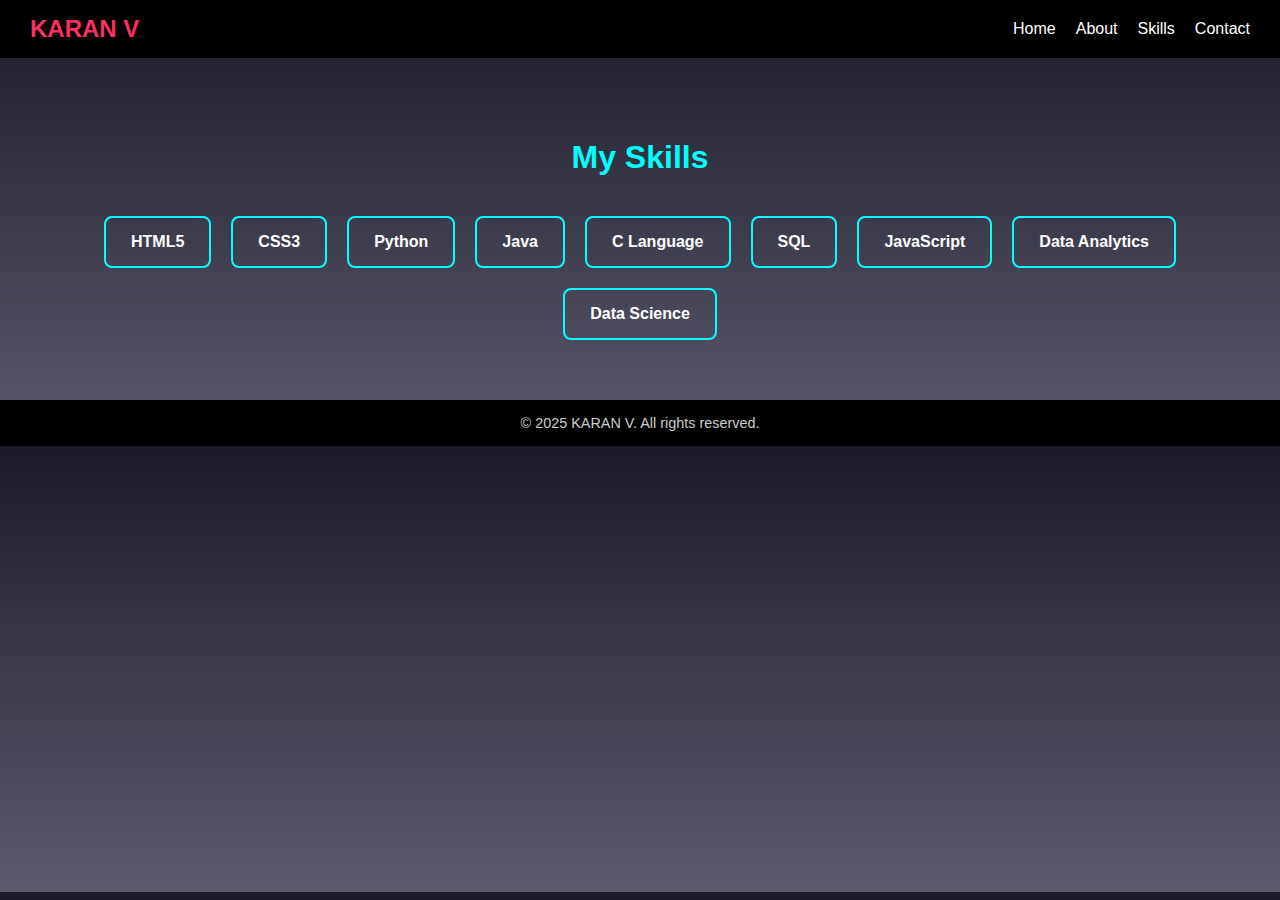
<file: about.html>
<!DOCTYPE html>
<html lang="en">

<head>
    <meta charset="UTF-8">
    <title>KARAN V - Skills</title>
    <style>
        body {
            margin: 0;
            font-family: 'Segoe UI', sans-serif;
            background: linear-gradient(to bottom, #1c1b29, #5c5b6e);
            color: white;
        }

        /* Navbar */
        .navbar {
            background-color: #000;
            padding: 15px 30px;
            display: flex;
            justify-content: space-between;
            align-items: center;
        }

        .navbar .logo {
            color: #ff2e63;
            font-size: 1.5em;
            font-weight: bold;
        }

        .navbar ul {
            list-style: none;
            display: flex;
            margin: 0;
            padding: 0;
        }

        .navbar ul li {
            margin-left: 20px;
        }

        .navbar ul li a {
            text-decoration: none;
            color: white;
            font-weight: 500;
            transition: color 0.3s ease;
        }

        .navbar ul li a:hover {
            color: #00ffff;
        }

        /* Skills Section */
        .skills-section {
            text-align: center;
            padding: 60px 20px;
        }

        .skills-section h1 {
            color: #00ffff;
            margin-bottom: 40px;
        }

        .skills-grid {
            display: flex;
            flex-wrap: wrap;
            justify-content: center;
            gap: 20px;
        }

        .skill-box {
            padding: 15px 25px;
            border: 2px solid #00ffff;
            border-radius: 8px;
            font-weight: bold;
            transition: all 0.3s ease;
        }

        .skill-box:hover {
            background-color: #00ffff;
            color: #000;
            transform: scale(1.05);
            cursor: pointer;
        }

        /* Footer */
        footer {
            background-color: #000;
            color: #ccc;
            text-align: center;
            padding: 15px;
            font-size: 0.9em;
        }
    </style>
</head>

<body>

    <!-- Navbar -->
    <div class="navbar">
        <div class="logo">KARAN V</div>
        <ul>
            <li><a href="index.html">Home</a></li>
            <li><a href="about1.html">About</a></li>
            <li><a href="skill.html">Skills</a></li>
            <li><a href="contact.html">Contact</a></li>
        </ul>
    </div>

    <!-- Skills Section -->
    <div class="skills-section">
        <h1>My Skills</h1>
        <div class="skills-grid">
            <div class="skill-box">HTML5</div>
            <div class="skill-box">CSS3</div>
            <div class="skill-box">Python</div>
            <div class="skill-box">Java</div>
            <div class="skill-box">C Language</div>
            <div class="skill-box">SQL</div>
            <div class="skill-box">JavaScript</div>
            <div class="skill-box">Data Analytics</div>
            <div class="skill-box">Data Science</div>
        </div>
    </div>

    <!-- Footer -->
    <footer>
        © 2025 KARAN V. All rights reserved.
    </footer>

</body>

</html>
</file>
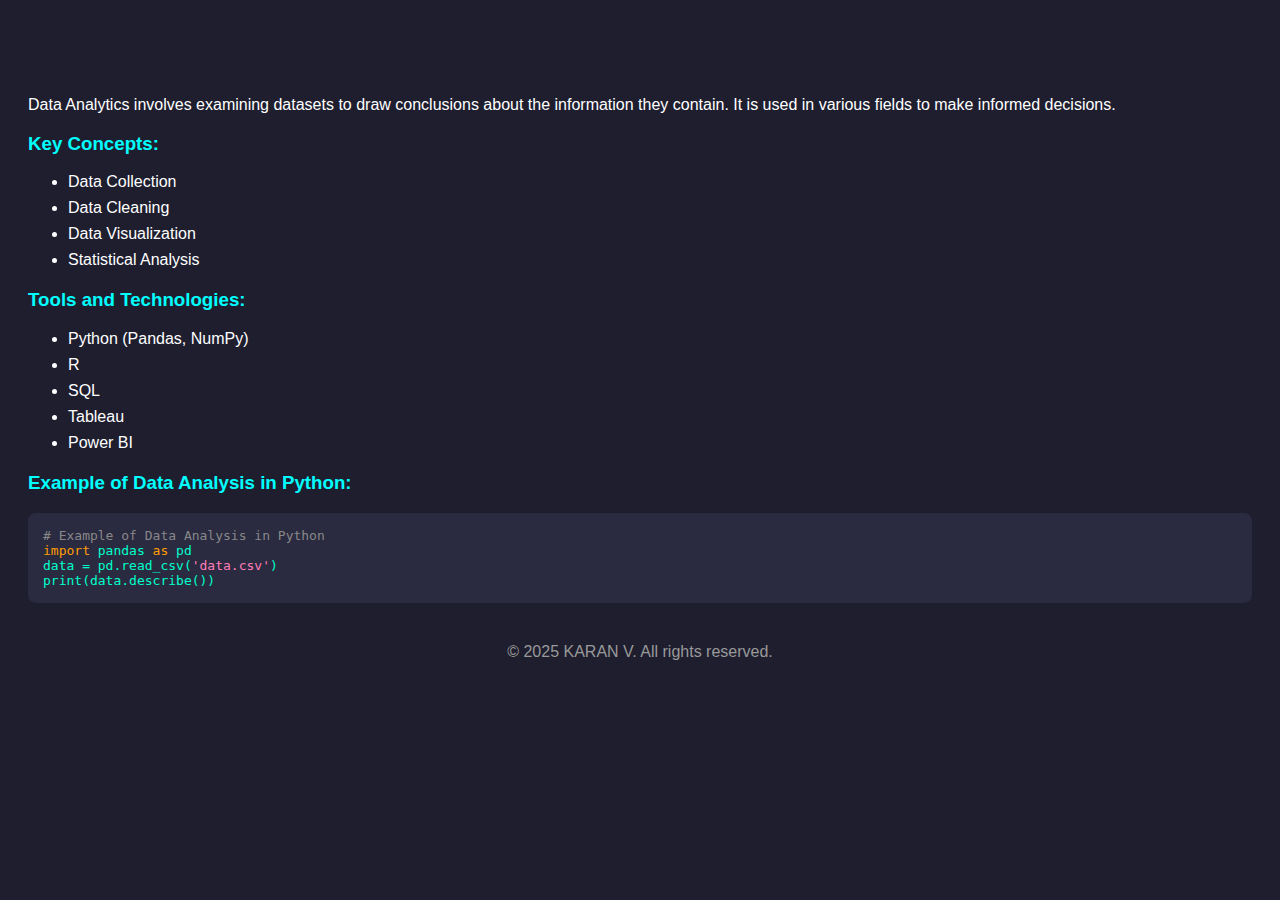
<file: analytics.html>
<!DOCTYPE html>
<html lang="en">

<head>
    <meta charset="UTF-8">
    <meta name="viewport" content="width=device-width, initial-scale=1.0">
    <title>Data Analytics</title>
    <style>
        body {
            font-family: 'Segoe UI', sans-serif;
            background-color: #1e1e2f;
            color: #ffffff;
            padding: 20px;
        }

        h2,
        h3 {
            color: #00ffff;
        }

        h2.typing::after {
            content: '|';
            animation: blink 1s step-start infinite;
        }

        h2.typing {
            overflow: hidden;
            white-space: nowrap;
            width: 0;
            animation: typing 4s steps(30, end) forwards;
        }

        @keyframes blink {
            50% {
                opacity: 0;
            }
        }

        @keyframes typing {
            from {
                width: 0
            }

            to {
                width: 100%
            }
        }

        ul {
            margin-bottom: 20px;
        }

        ul li {
            margin: 8px 0;
        }

        code {
            display: block;
            background-color: #2a2a40;
            padding: 15px;
            margin-top: 15px;
            border-radius: 8px;
            color: #00ffcc;
            font-family: monospace;
        }

        code span.comment {
            color: #888;
        }

        code span.keyword {
            color: #ff9d00;
        }

        code span.string {
            color: #ff7eb9;
        }

        footer {
            text-align: center;
            margin-top: 40px;
            color: #999;
        }
    </style>
</head>

<body>
    <h2 class="typing">Data Analytics</h2>

    <p>Data Analytics involves examining datasets to draw conclusions about the information they contain.
        It is used in various fields to make informed decisions.</p>

    <div class="head">
        <h3>Key Concepts:</h3>
        <ul>
            <li>Data Collection</li>
            <li>Data Cleaning</li>
            <li>Data Visualization</li>
            <li>Statistical Analysis</li>
        </ul>

        <h3>Tools and Technologies:</h3>
        <ul>
            <li>Python (Pandas, NumPy)</li>
            <li>R</li>
            <li>SQL</li>
            <li>Tableau</li>
            <li>Power BI</li>
        </ul>
    </div>

    <h3>Example of Data Analysis in Python:</h3>
    <code>
        <span class="comment"># Example of Data Analysis in Python</span><br>
        <span class="keyword">import</span> pandas <span class="keyword">as</span> pd<br>
        data = pd.read_csv(<span class="string">'data.csv'</span>)<br>
        print(data.describe())
    </code>

    <footer>
        <p>&copy; 2025 KARAN V. All rights reserved.</p>
    </footer>
</body>

</html>
</file>
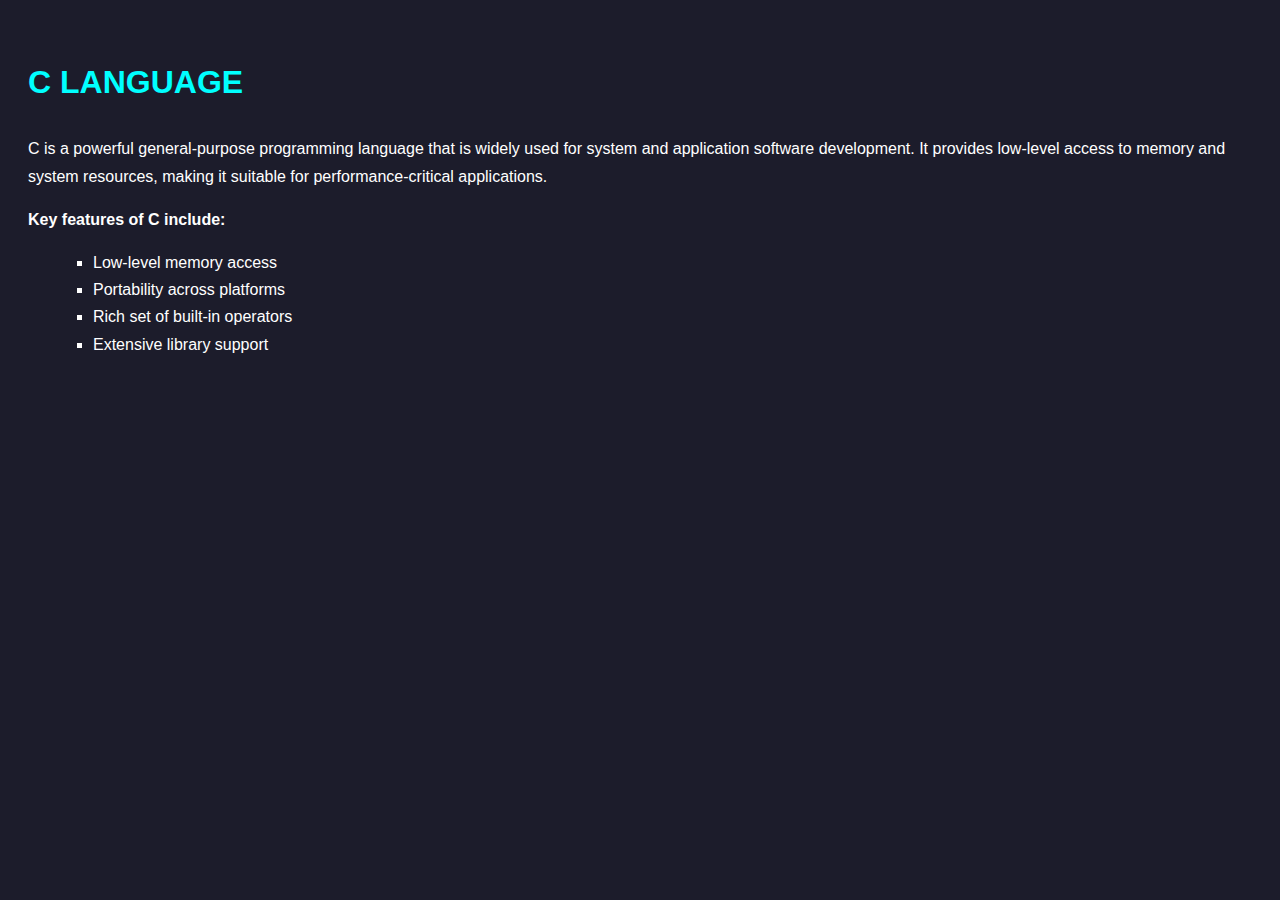
<file: c.html>
<!DOCTYPE html>
<html lang="en">

<head>
    <meta charset="UTF-8">
    <meta name="viewport" content="width=device-width, initial-scale=1.0">
    <title>C Language</title>
    <style>
        body {
            background-color: #1c1c2b;
            color: #ffffff;
            font-family: 'Segoe UI', sans-serif;
            padding: 20px;
            line-height: 1.7;
        }

        h2 {
            color: #00ffff;
            font-size: 32px;
        }

        a {
            color: #00ccff;
            text-decoration: none;
        }

        a:hover {
            text-decoration: underline;
            color: #66e0ff;
        }

        ul {
            list-style-type: square;
            margin-left: 25px;
        }

        .head {
            background-color: #2e2e3e;
            padding: 15px;
            margin-top: 20px;
            border-radius: 10px;
            box-shadow: 0 0 10px rgba(0, 255, 255, 0.2);
        }

        code {
            background-color: #111;
            display: block;
            padding: 10px;
            color: #00ff99;
            border-radius: 6px;
            font-family: monospace;
            white-space: pre-wrap;
        }

        footer {
            text-align: center;
            margin-top: 40px;
            color: #ccc;
            font-size: 14px;
        }

        /* Animation classes */
        .fade-in {
            opacity: 0;
            transform: translateY(30px);
            transition: opacity 1s ease-out, transform 1s ease-out;
        }

        .fade-in.visible {
            opacity: 1;
            transform: translateY(0);
        }

        .delay-1 {
            transition-delay: 0.2s;
        }

        .delay-2 {
            transition-delay: 0.4s;
        }

        .delay-3 {
            transition-delay: 0.6s;
        }

        .delay-4 {
            transition-delay: 0.8s;
        }

        .delay-5 {
            transition-delay: 1s;
        }

        .delay-6 {
            transition-delay: 1.2s;
        }
    </style>
</head>

<body>
    <h2 class="fade-in">C LANGUAGE</h2>

    <p class="fade-in delay-1">
        C is a powerful general-purpose programming language that is widely used for system and application software
        development.
        It provides low-level access to memory and system resources, making it suitable for performance-critical
        applications.
    </p>

    <p class="fade-in delay-2"><strong>Key features of C include:</strong></p>
    <ul class="fade-in delay-3">
        <li>Low-level memory access</li>
        <li>Portability across platforms</li>
        <li>Rich set of built-in operators</li>
        <li>Extensive library support</li>
    </ul>

    <p class="fade-in delay-4">
        For more information, visit the
        <a href="https://en.wikipedia.org/wiki/C_(programming_language)" target="_blank">
            C programming language Wikipedia page
        </a>.
    </p>

    <div class="head fade-in delay-5">
        <p><strong>C Program Example:</strong></p>
        <pre><code>
#include &lt;stdio.h&gt;

int main() {
    // Print message to the console
    printf("Hello, World!\n");
    return 0;
}
    </code></pre>
    </div>

    <footer class="fade-in delay-6">
        <p>&copy; 2025 KARAN V. All rights reserved.</p>
    </footer>
    <script>
        document.addEventListener("DOMContentLoaded", () => {
            const elements = document.querySelectorAll(".fade-in");
            elements.forEach((el, index) => {
                setTimeout(() => {
                    el.classList.add("visible");
                }, 200 * index);
            });
        });

    </script>
</body>

</html>
</file>
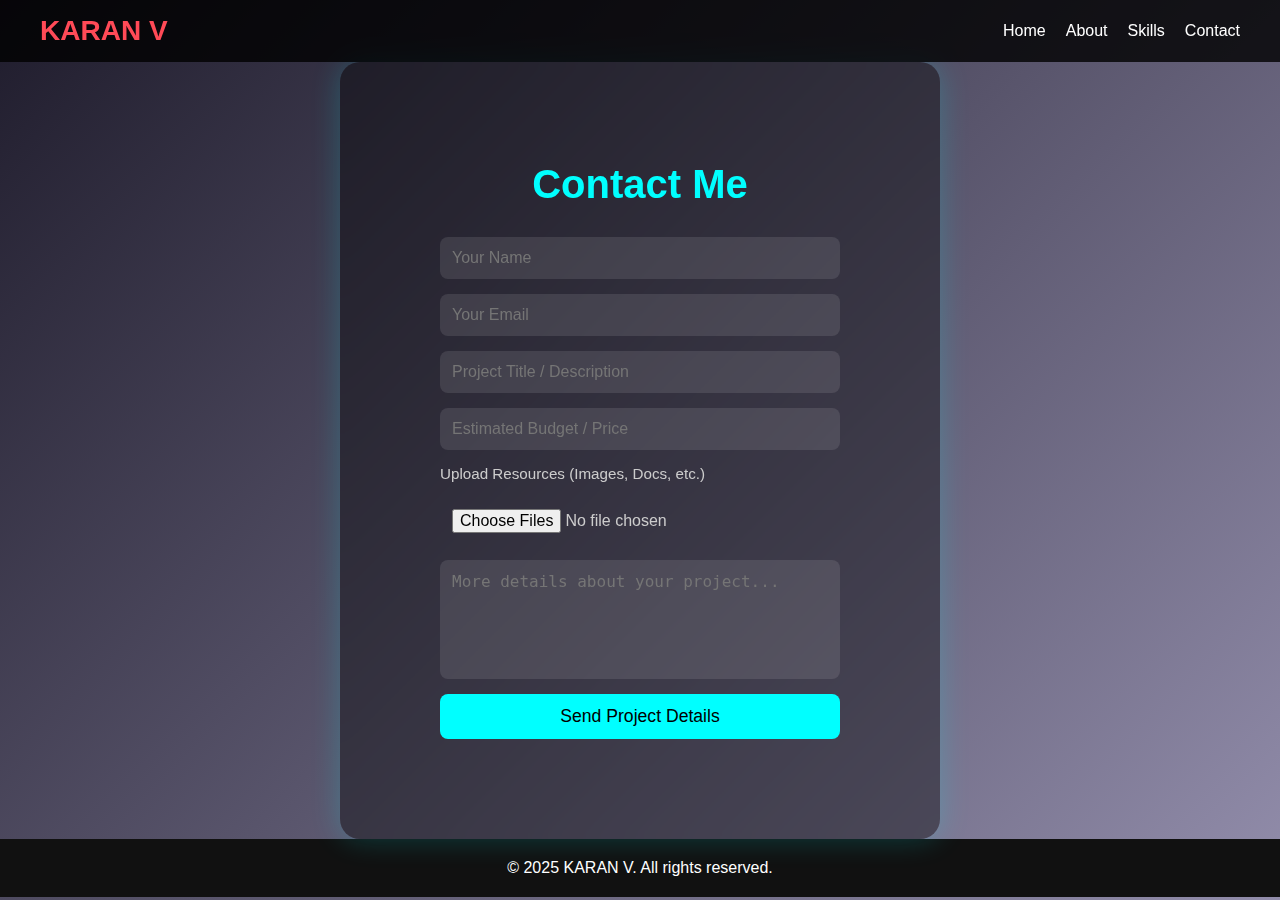
<file: contact.html>
<!DOCTYPE html>
<html lang="en">

<head>
    <meta charset="UTF-8" />
    <title>Contact</title>
    <link rel="stylesheet" href="style.css" />
</head>

<body>
    <header>
        <nav>
            <div class="logo">KARAN V</div>
            <ul class="nav-links">
                <li><a href="index.html">Home</a></li>
                <li><a href="about.html">About</a></li>
                <li><a href="skills.html">Skills</a></li>
                <li><a href="contact.html" class="active">Contact</a></li>
            </ul>
        </nav>
    </header>

    <section class="contact-page">
        <h1>Contact Me</h1>
        <form id="contactForm" enctype="multipart/form-data">
            <input type="text" name="name" placeholder="Your Name" required />
            <input type="email" name="email" placeholder="Your Email" required />
            <input type="text" name="project" placeholder="Project Title / Description" required />
            <input type="text" name="price" placeholder="Estimated Budget / Price" required />

            <label for="resources" class="file-label">Upload Resources (Images, Docs, etc.)</label>
            <input type="file" name="resources" id="resources" multiple />

            <textarea name="message" rows="5" placeholder="More details about your project..." required></textarea>

            <button type="submit">Send Project Details</button>
        </form>
    </section>


    <footer>
        <p>&copy; 2025 KARAN V. All rights reserved.</p>
    </footer>
    <script>
        document.getElementById("contactForm").addEventListener("submit", function (event) {
            event.preventDefault(); // Prevent page reload

            // You can collect form values here if needed:
            // const name = event.target.name.value;

            alert("✅ Project details submitted successfully!");
        });
    </script>

</body>

</html>
</file>
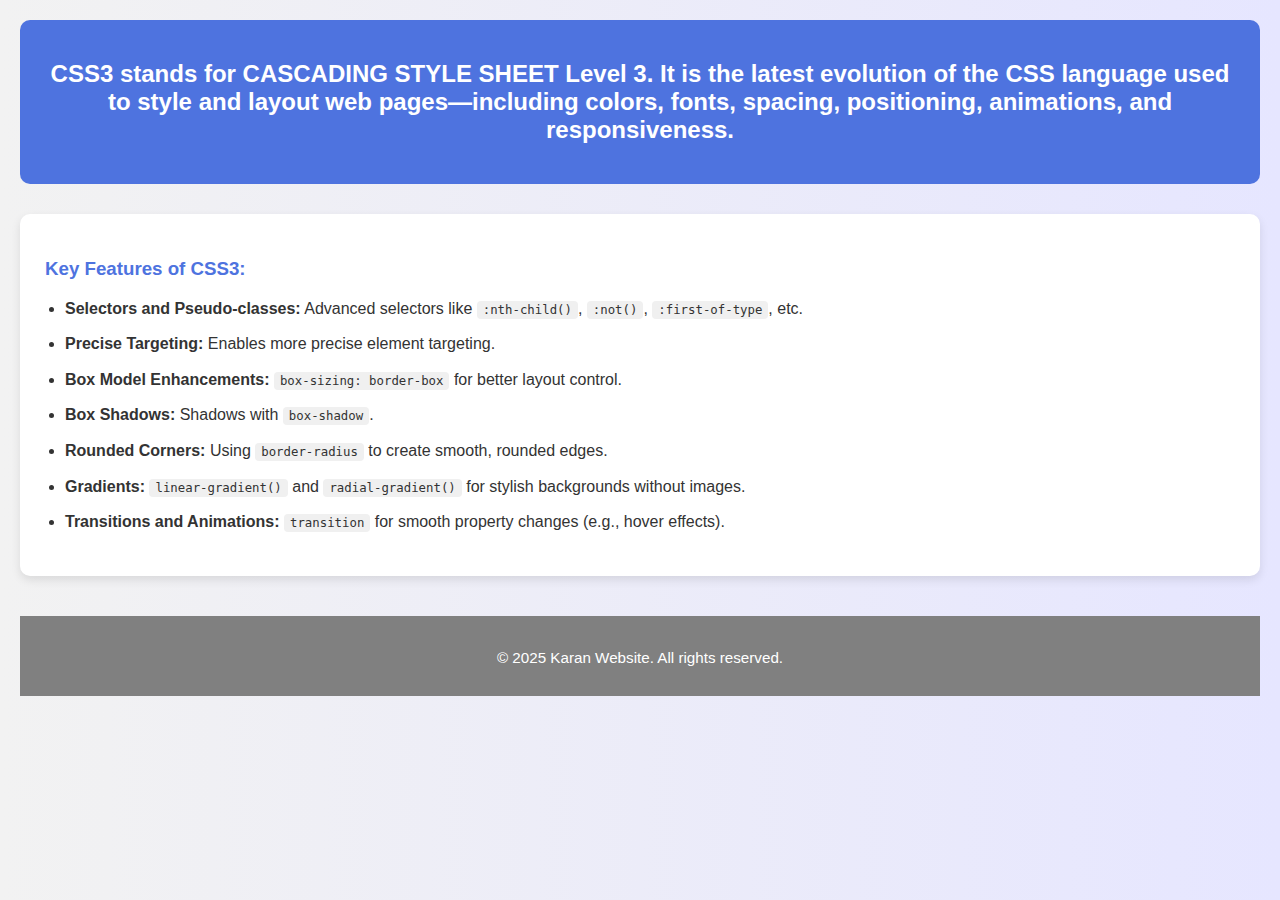
<file: css3.html>
<!DOCTYPE html>
<html lang="en">

<head>
    <meta name="viewport" content="width=device-width, initial-scale=1.0">
    <meta charset="UTF-8">
    <title>CSS 3</title>
    <style>
        body {
            margin: 0;
            padding: 20px;
            font-family: 'Segoe UI', sans-serif;
            background: linear-gradient(to right, #f2f2f2, #e6e6ff);
            color: #333;
        }

        .head {
            background-color: #4e73df;
            color: white;
            padding: 20px;
            border-radius: 10px;
            text-align: center;
            margin-bottom: 30px;
        }

        .features {
            background-color: #fff;
            padding: 25px;
            border-radius: 10px;
            box-shadow: 0 4px 10px rgba(0, 0, 0, 0.1);
        }

        .features h3 {
            color: #4e73df;
            margin-bottom: 15px;
        }

        .features ul {
            list-style-type: disc;
            padding-left: 20px;
        }

        .features li {
            margin-bottom: 10px;
            line-height: 1.6;
        }

        code {
            background-color: #f0f0f0;
            padding: 2px 6px;
            border-radius: 4px;
            font-size: 0.95em;
        }

        .footer {
            background-color: grey;
            color: white;
            text-align: center;
            padding: 15px 0;
            margin-top: 40px;
            border-top: 3px solid grey;
            font-size: 0.95em;
        }
    </style>
</head>

<body>

    <div class="head">
        <h2>CSS3 stands for CASCADING STYLE SHEET Level 3. It is the latest evolution of the CSS language used to style
            and layout web pages—including colors, fonts, spacing, positioning, animations, and responsiveness.</h2>
    </div>

    <div class="features">
        <h3>Key Features of CSS3:</h3>
        <ul>
            <li><strong>Selectors and Pseudo-classes:</strong> Advanced selectors like <code>:nth-child()</code>,
                <code>:not()</code>, <code>:first-of-type</code>, etc.
            </li>
            <li><strong>Precise Targeting:</strong> Enables more precise element targeting.</li>
            <li><strong>Box Model Enhancements:</strong> <code>box-sizing: border-box</code> for better layout control.
            </li>
            <li><strong>Box Shadows:</strong> Shadows with <code>box-shadow</code>.</li>
            <li><strong>Rounded Corners:</strong> Using <code>border-radius</code> to create smooth, rounded edges.</li>
            <li><strong>Gradients:</strong> <code>linear-gradient()</code> and <code>radial-gradient()</code> for
                stylish backgrounds without images.</li>
            <li><strong>Transitions and Animations:</strong> <code>transition</code> for smooth property changes (e.g.,
                hover effects).</li>
        </ul>
    </div>

    <footer class="footer">
        <p>&copy; 2025 Karan Website. All rights reserved.</p>
    </footer>

</body>

</html>
</file>
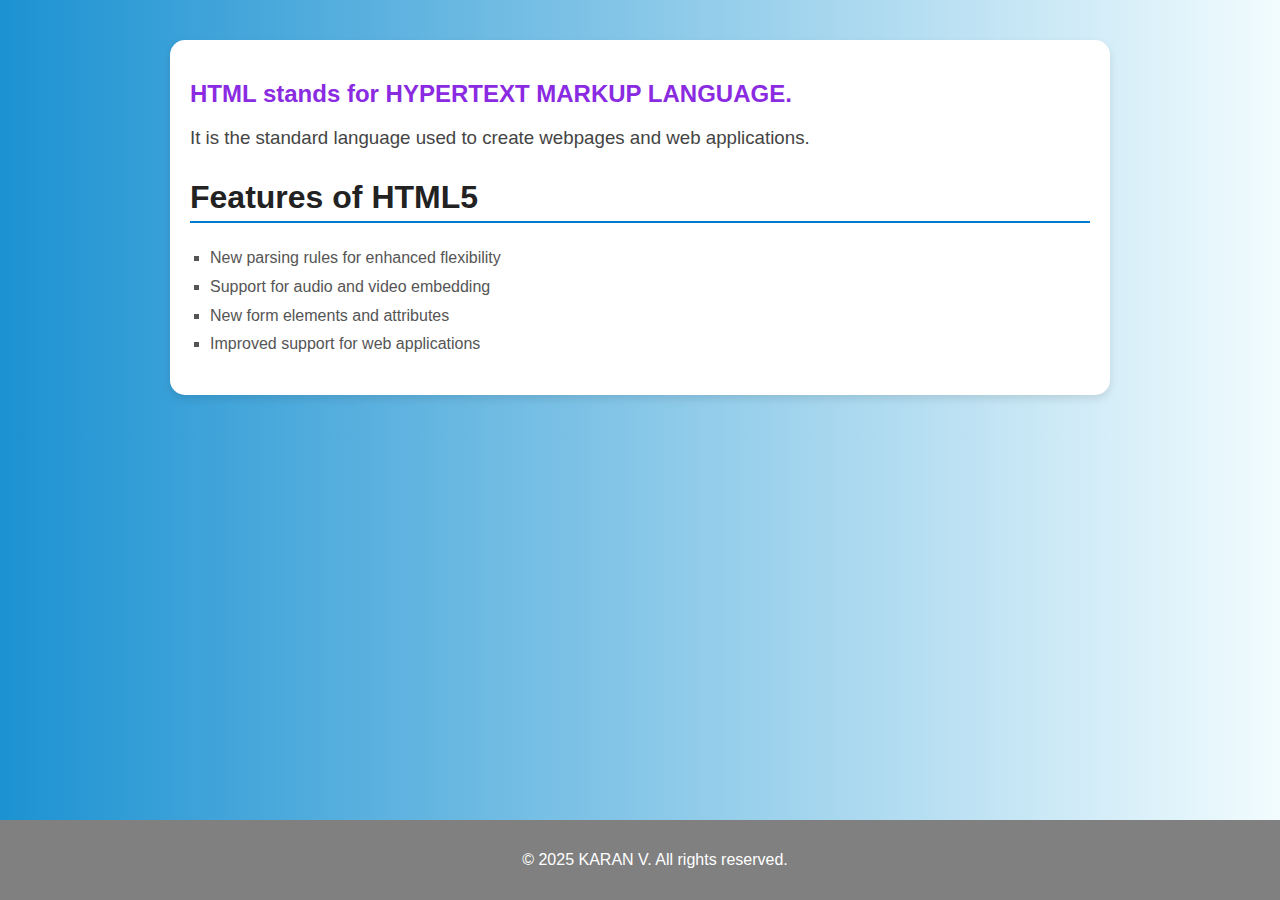
<file: html5.html>
<!DOCTYPE html>
<html lang="en">

<head>
    <meta charset="UTF-8" />
    <meta name="viewport" content="width=device-width, initial-scale=1.0" />
    <title>HTML 5</title>
    <link rel="icon" href="favicon.png" type="image/png">

</head>
<style>
    body {
        margin: 0;
        font-family: 'Segoe UI', Tahoma, Geneva, Verdana, sans-serif;
        background: linear-gradient(to right, #1c92d2, #f2fcfe);
        color: #333;
    }

    .container {
        max-width: 900px;
        margin: 40px auto;
        padding: 20px;
        background: #fff;
        border-radius: 15px;
        box-shadow: 0 4px 8px rgba(0, 0, 0, 0.1);
    }

    .head h2 {
        color: blueviolet;
        margin-bottom: 10px;
    }

    .head h3 {
        font-weight: normal;
        color: #444;
    }

    .content h1 {
        margin-top: 30px;
        color: #222;
        border-bottom: 2px solid #007acc;
        padding-bottom: 5px;
    }

    ul {
        padding-left: 20px;
        line-height: 1.8;
    }

    li {
        list-style-type: square;
        color: #555;
    }

    footer {
        text-align: center;
        padding: 15px;
        background-color: grey;
        color: white;
        position: fixed;
        width: 100%;
        bottom: 0;
        left: 0;
    }
</style>
</head>

<body>
    <div class="container">
        <div class="head">
            <h2>HTML stands for HYPERTEXT MARKUP LANGUAGE.</h2>
            <h3>It is the standard language used to create webpages and web applications.</h3>
        </div>

        <div class="content">
            <h1>Features of HTML5</h1>
            <ul>
                <li>New parsing rules for enhanced flexibility</li>
                <li>Support for audio and video embedding</li>
                <li>New form elements and attributes</li>
                <li>Improved support for web applications</li>
            </ul>
        </div>
    </div>

    <footer>
        <p>&copy; 2025 KARAN V. All rights reserved.</p>
    </footer>
    <script>

    </script>
</body>

</html>
</file>
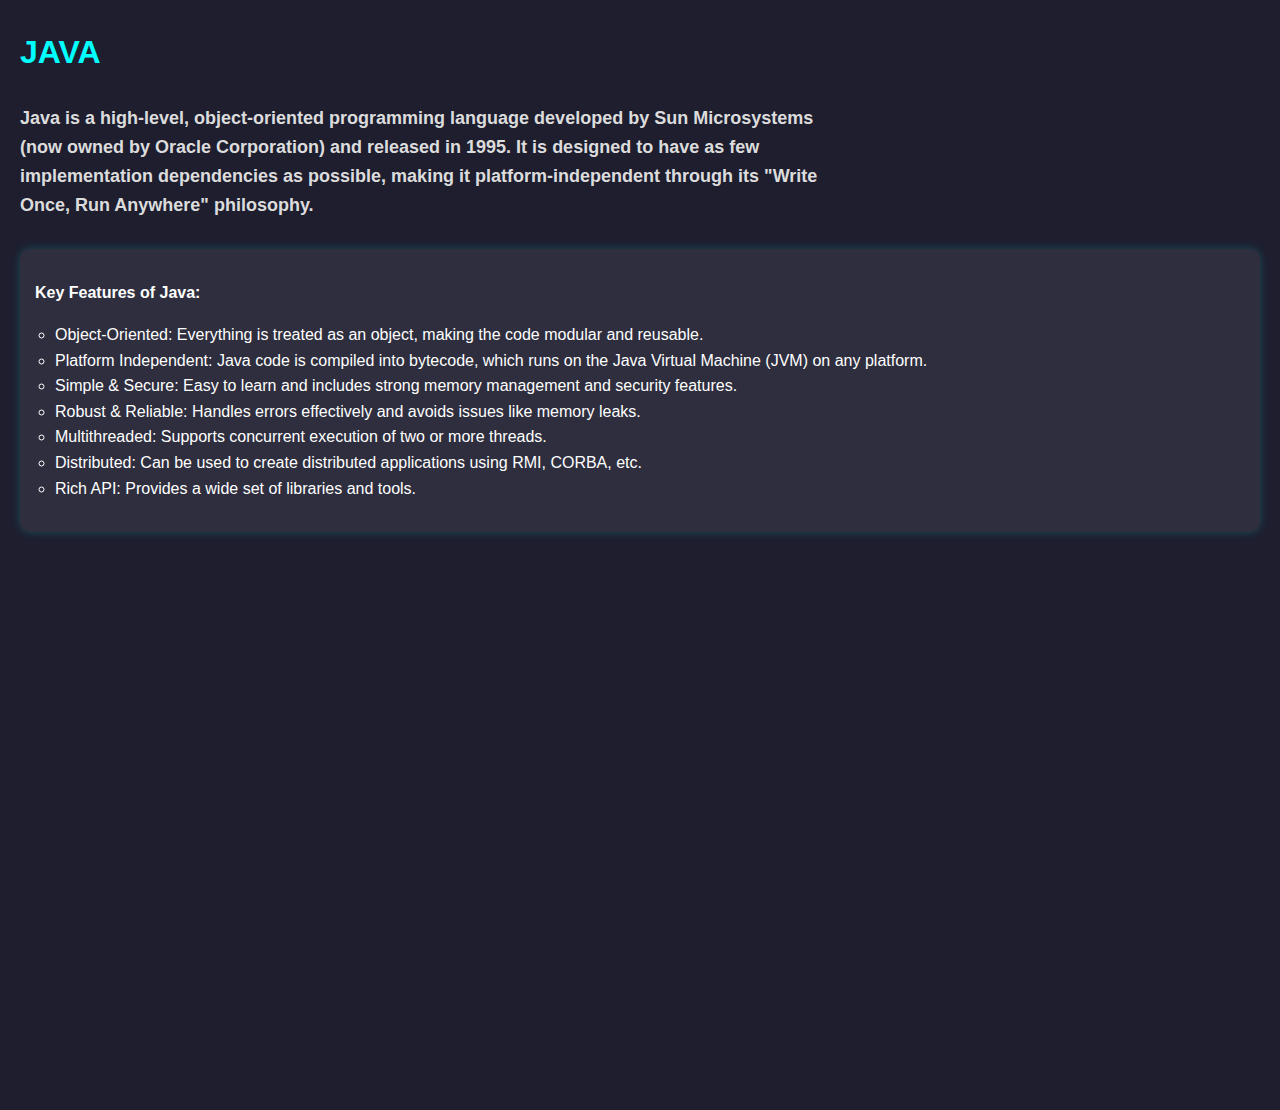
<file: java.html>
<!DOCTYPE html>
<html lang="en">

<head>
    <meta charset="UTF-8">
    <title>Java</title>
    <script src="java.js" defer></script>
    <style>
        body {
            background-color: #1e1e2f;
            color: #ffffff;
            font-family: 'Segoe UI', sans-serif;
            margin: 20px;
            line-height: 1.6;
        }

        h2 {
            color: #00ffff;
            font-size: 32px;
        }

        h4 {
            font-size: 18px;
            color: #dcdcdc;
            max-width: 800px;
        }

        .head,
        .lion,
        .color {
            margin-top: 30px;
            padding: 15px;
            border-radius: 10px;
            background-color: #2e2e3e;
            box-shadow: 0 0 10px rgba(0, 255, 255, 0.2);
        }

        ul {
            list-style-type: circle;
            padding-left: 20px;
        }

        code {
            background-color: #111;
            padding: 10px;
            display: block;
            color: #00ff99;
            font-family: monospace;
            border-radius: 5px;
        }

        .fade-in {
            opacity: 0;
            transform: translateY(20px);
            transition: opacity 1s ease-out, transform 1s ease-out;
        }

        .fade-in.visible {
            opacity: 1;
            transform: translateY(0);
        }

        .delay-1 {
            transition-delay: 0.2s;
        }

        .delay-2 {
            transition-delay: 0.4s;
        }

        .delay-3 {
            transition-delay: 0.6s;
        }

        .delay-4 {
            transition-delay: 0.8s;
        }
    </style>
</head>

<body>
    <h2 class="fade-in">JAVA</h2>

    <h4 class="fade-in delay-1">
        Java is a high-level, object-oriented programming language developed by Sun Microsystems (now owned by Oracle
        Corporation) and released in 1995. It is designed to have as few implementation dependencies as possible, making
        it platform-independent through its "Write Once, Run Anywhere" philosophy.
    </h4>

    <div class="head fade-in delay-2">
        <p><strong>Key Features of Java:</strong></p>
        <ul>
            <li>Object-Oriented: Everything is treated as an object, making the code modular and reusable.</li>
            <li>Platform Independent: Java code is compiled into bytecode, which runs on the Java Virtual Machine (JVM)
                on any platform.</li>
            <li>Simple & Secure: Easy to learn and includes strong memory management and security features.</li>
            <li>Robust & Reliable: Handles errors effectively and avoids issues like memory leaks.</li>
            <li>Multithreaded: Supports concurrent execution of two or more threads.</li>
            <li>Distributed: Can be used to create distributed applications using RMI, CORBA, etc.</li>
            <li>Rich API: Provides a wide set of libraries and tools.</li>
        </ul>
    </div>

    <div class="lion fade-in delay-3">
        <p><strong>Java Code Example:</strong></p>
        <pre><code>
public class HelloWorld {
  public static void main(String[] args) {
    System.out.println("Hello, World!");
  }
}
    </code></pre>
    </div>

    <div class="color fade-in delay-4">
        <p><strong>Common Uses of Java:</strong></p>
        <ul>
            <li>Android App Development</li>
            <li>Web Applications</li>
            <li>Enterprise Software</li>
            <li>Game Development</li>
            <li>Cloud-based Applications</li>
        </ul>
    </div>
</body>

</html>
</file>
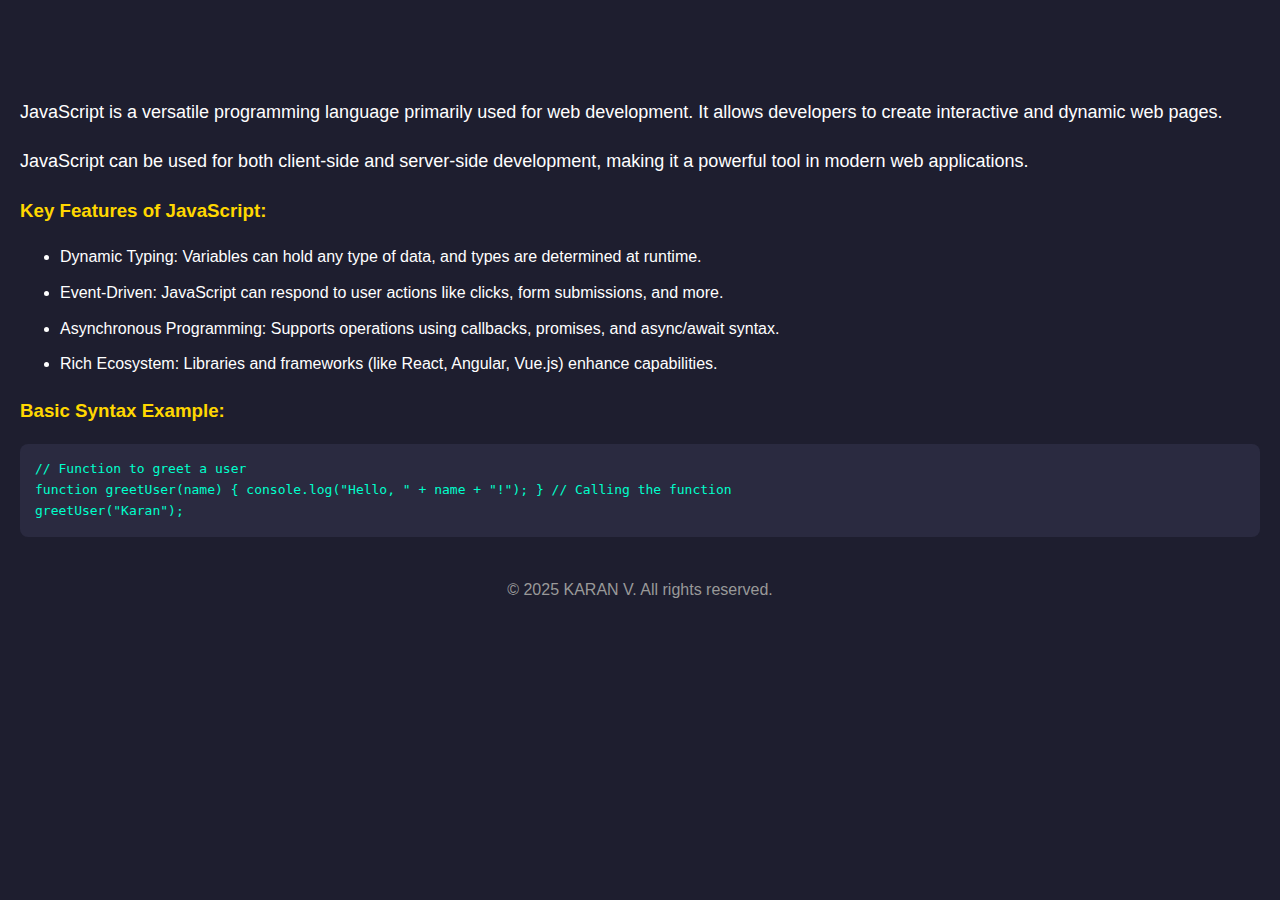
<file: js.html>
<!DOCTYPE html>
<html lang="en">

<head>
    <meta charset="UTF-8">
    <meta name="viewport" content="width=device-width, initial-scale=1.0">
    <title>JavaScript</title>
    <style>
        body {
            font-family: 'Segoe UI', sans-serif;
            background-color: #1e1e2f;
            color: #ffffff;
            margin: 0;
            padding: 20px;
            line-height: 1.6;
        }

        h2,
        h3 {
            color: #ffd700;
        }

        .head p {
            font-size: 18px;
            margin-bottom: 20px;
        }

        ul li {
            margin: 10px 0;
        }

        code {
            display: block;
            background-color: #2a2a40;
            padding: 15px;
            margin-top: 15px;
            border-radius: 8px;
            font-family: monospace;
            color: #00ffcc;
        }

        footer {
            text-align: center;
            margin-top: 40px;
            color: #999;
        }

        /* Typing animation for h2 */
        h2::after {
            content: '|';
            animation: blink 1s step-start infinite;
        }

        @keyframes blink {
            50% {
                opacity: 0;
            }
        }

        h2.typing {
            overflow: hidden;
            white-space: nowrap;
            width: 0;
            animation: typing 4s steps(30, end) forwards;
        }

        @keyframes typing {
            from {
                width: 0
            }

            to {
                width: 100%
            }
        }
    </style>
</head>

<body>
    <h2 class="typing">JAVASCRIPT</h2>

    <div class="head">
        <p>
            JavaScript is a versatile programming language primarily used for web development.
            It allows developers to create interactive and dynamic web pages.
        </p>
        <p>
            JavaScript can be used for both client-side and server-side development,
            making it a powerful tool in modern web applications.
        </p>
    </div>

    <h3>Key Features of JavaScript:</h3>
    <ul>
        <li>Dynamic Typing: Variables can hold any type of data, and types are determined at runtime.</li>
        <li>Event-Driven: JavaScript can respond to user actions like clicks, form submissions, and more.</li>
        <li>Asynchronous Programming: Supports operations using callbacks, promises, and async/await syntax.</li>
        <li>Rich Ecosystem: Libraries and frameworks (like React, Angular, Vue.js) enhance capabilities.</li>
    </ul>

    <h3>Basic Syntax Example:</h3>
    <code>
        // Function to greet a user<br>
        function greetUser(name) {
            console.log("Hello, " + name + "!");
        }

        // Calling the function<br>
        greetUser("Karan");
    </code>

    <footer>
        <p>&copy; 2025 KARAN V. All rights reserved.</p>
    </footer>

    <script>
        // Extra interactivity example
        window.onload = () => {
            greetUser("Karan");
        };

        function greetUser(name) {
            console.log("Hello, " + name + "!");
        }
    </script>
</body>

</html>
</file>
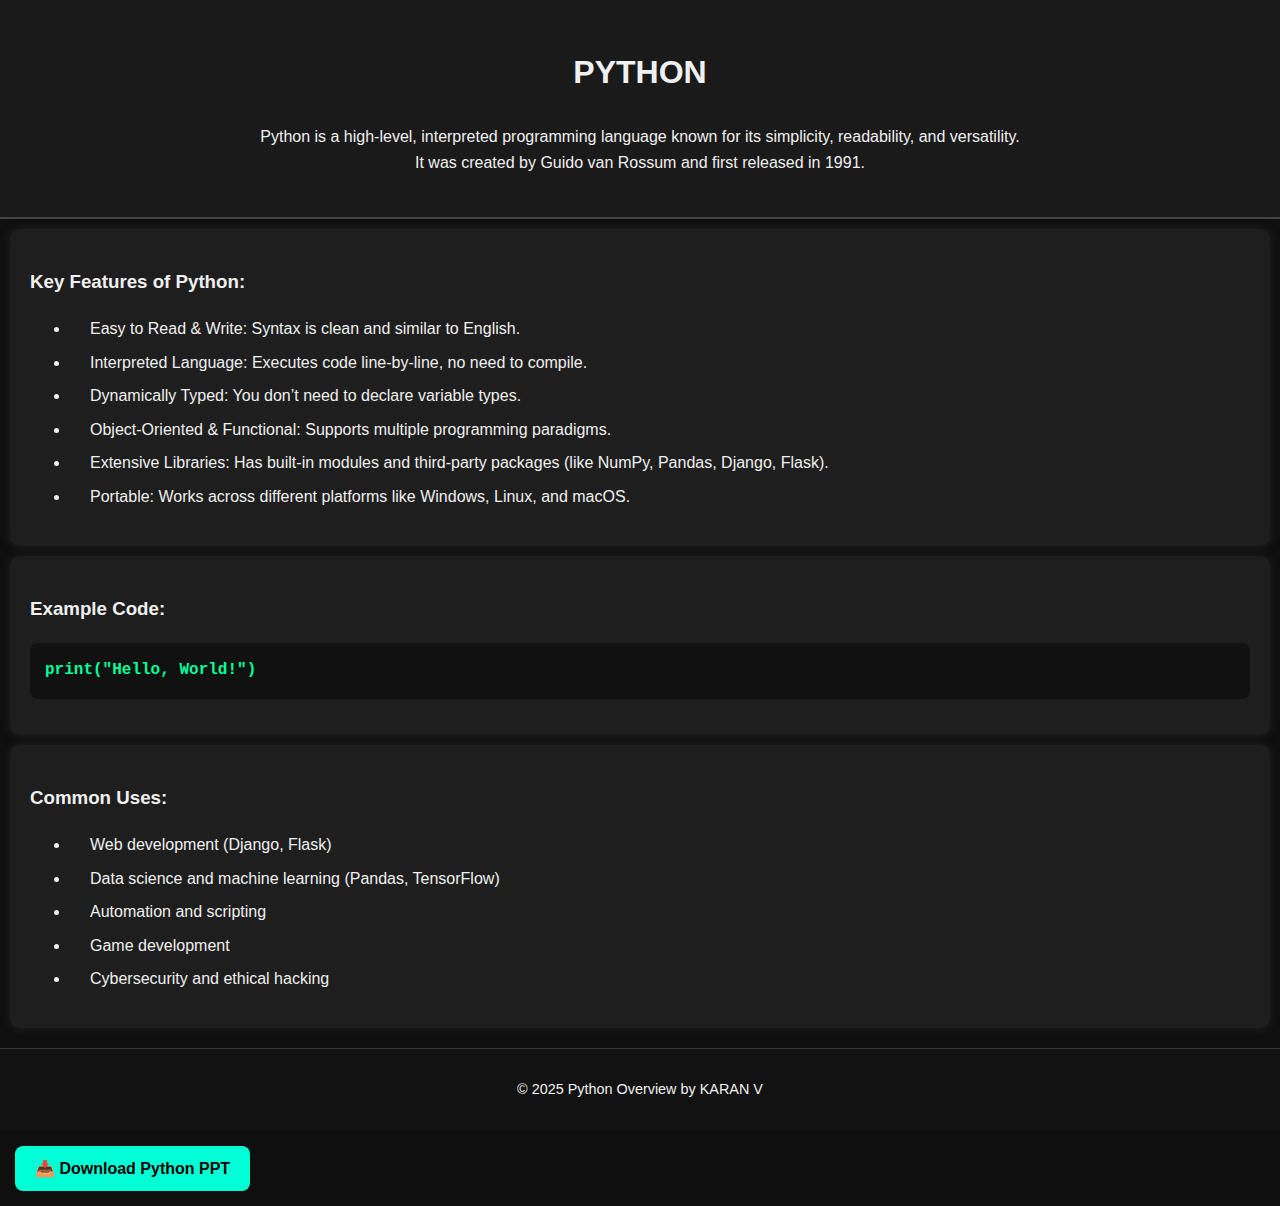
<file: python.html>
<!DOCTYPE html>
<html lang="en">

<head>
    <meta charset="UTF-8" />
    <meta name="viewport" content="width=device-width, initial-scale=1.0" />
    <title>Python</title>
    <style>
        body {
            font-family: 'Segoe UI', Tahoma, Geneva, Verdana, sans-serif;
            margin: 0;
            padding: 0;
            background: #0f0f0f;
            color: #f0f0f0;
            line-height: 1.6;
        }

        header {
            background: #1a1a1a;
            padding: 20px;
            text-align: center;
            border-bottom: 2px solid #444;
        }

        h2 {
            font-size: 2rem;
            color: #00ffd5;
            text-decoration: none;
            color: inherit;
        }

        h4 {
            font-weight: normal;
            margin-top: 10px;
        }

        section {
            padding: 20px;
            margin: 10px;
            border-radius: 10px;
            background: #1e1e1e;
            box-shadow: 0 0 10px #222;
        }

        .head li,
        .color li {
            margin: 8px 0;
            padding-left: 20px;
        }

        pre {
            background: #111;
            padding: 15px;
            border-radius: 8px;
            color: #00ff99;
            font-size: 1rem;
            overflow-x: auto;
        }

        footer {
            text-align: center;
            padding: 15px;
            background: #121212;
            border-top: 1px solid #333;
            margin-top: 20px;
            font-size: 0.9rem;
        }

        a {
            display: inline-block;
            margin: 15px;
            padding: 10px 20px;
            background: #00ffd5;
            color: #000;
            text-decoration: none;
            border-radius: 8px;
            font-weight: bold;
            transition: background 0.3s;
        }

        a:hover {
            background: #00bfa6;
        }
    </style>
</head>

<body>
    <header>
        <h2>PYTHON</h2>
        <h4>
            Python is a high-level, interpreted programming language known for its simplicity, readability, and
            versatility. <br />
            It was created by Guido van Rossum and first released in 1991.
        </h4>
    </header>

    <section class="head">
        <h3>Key Features of Python:</h3>
        <ul>
            <li>Easy to Read & Write: Syntax is clean and similar to English.</li>
            <li>Interpreted Language: Executes code line-by-line, no need to compile.</li>
            <li>Dynamically Typed: You don’t need to declare variable types.</li>
            <li>Object-Oriented & Functional: Supports multiple programming paradigms.</li>
            <li>Extensive Libraries: Has built-in modules and third-party packages (like NumPy, Pandas, Django, Flask).
            </li>
            <li>Portable: Works across different platforms like Windows, Linux, and macOS.</li>
        </ul>
    </section>

    <section class="lion">
        <h3>Example Code:</h3>
        <pre><code>print("Hello, World!")</code></pre>
    </section>

    <section class="color">
        <h3>Common Uses:</h3>
        <ul>
            <li>Web development (Django, Flask)</li>
            <li>Data science and machine learning (Pandas, TensorFlow)</li>
            <li>Automation and scripting</li>
            <li>Game development</li>
            <li>Cybersecurity and ethical hacking</li>
        </ul>
    </section>

    <footer>
        <p>© 2025 Python Overview by KARAN V</p>
    </footer>

    <a href="https://www.linkedin.com/posts/karan-v-937b2129b_python-activity-7309273612992028673-zzkZ?utm_source=share&utm_medium=member_desktop&rcm=ACoAAEiaYfsBJCcz-P1rSnTZPpsFvcPhyu92n5Y"
        download>📥 Download Python PPT</a>


    <script>
        // Simple console greeting
        console.log("Welcome to the Python Overview Page!");

        // Optional: highlight code on load (minimal)
        window.onload = () => {
            const code = document.querySelector("pre code");
            code.style.fontWeight = "bold";
            code.style.color = "#00ff99";
        };

    </script>
</body>

</html>
</file>
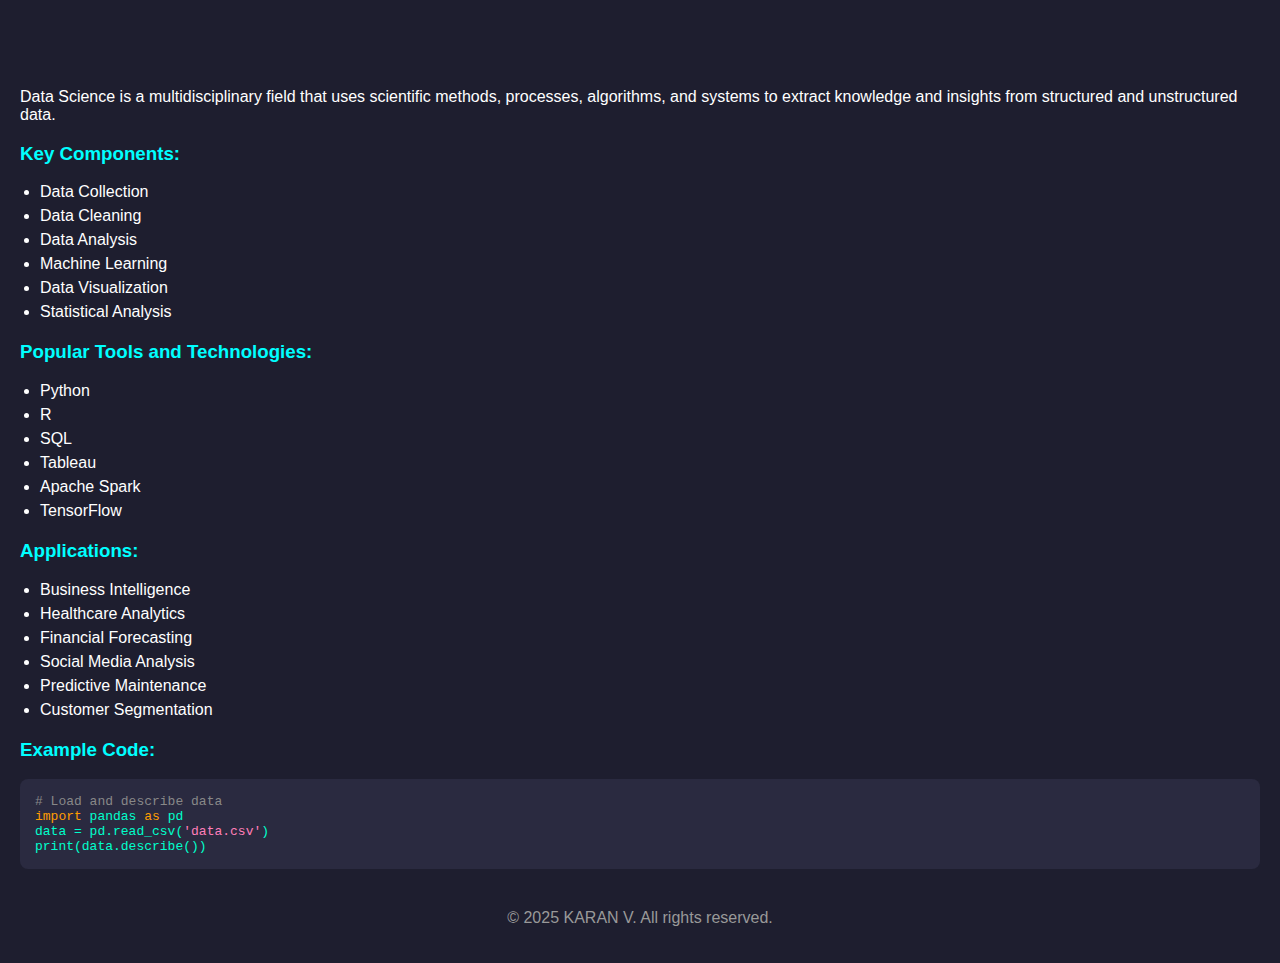
<file: science.html>
<!DOCTYPE html>
<html lang="en">

<head>
    <meta charset="UTF-8" />
    <meta name="viewport" content="width=device-width, initial-scale=1.0" />
    <title>Data Science</title>
    <style>
        body {
            font-family: 'Segoe UI', sans-serif;
            background-color: #1e1e2f;
            color: #ffffff;
            margin: 0;
            padding: 20px;
        }

        h2,
        h3 {
            color: #00ffff;
        }

        h2.typing::after {
            content: '|';
            animation: blink 1s step-start infinite;
        }

        h2.typing {
            overflow: hidden;
            white-space: nowrap;
            width: 0;
            animation: typing 4s steps(30, end) forwards;
        }

        @keyframes blink {
            50% {
                opacity: 0;
            }
        }

        @keyframes typing {
            from {
                width: 0
            }

            to {
                width: 100%
            }
        }

        ul {
            margin-bottom: 20px;
            padding-left: 20px;
        }

        ul li {
            margin: 6px 0;
        }

        code {
            display: block;
            background-color: #2a2a40;
            padding: 15px;
            margin-top: 15px;
            border-radius: 8px;
            font-family: monospace;
            color: #00ffcc;
        }

        code span.comment {
            color: #888;
        }

        code span.keyword {
            color: #ff9d00;
        }

        code span.string {
            color: #ff7eb9;
        }

        footer {
            text-align: center;
            margin-top: 40px;
            color: #999;
        }
    </style>
</head>

<body>
    <h2 class="typing">Data Science</h2>

    <div class="head">
        <p>
            Data Science is a multidisciplinary field that uses scientific methods, processes, algorithms,
            and systems to extract knowledge and insights from structured and unstructured data.
        </p>
    </div>

    <h3>Key Components:</h3>
    <ul>
        <li>Data Collection</li>
        <li>Data Cleaning</li>
        <li>Data Analysis</li>
        <li>Machine Learning</li>
        <li>Data Visualization</li>
        <li>Statistical Analysis</li>
    </ul>

    <h3>Popular Tools and Technologies:</h3>
    <ul>
        <li>Python</li>
        <li>R</li>
        <li>SQL</li>
        <li>Tableau</li>
        <li>Apache Spark</li>
        <li>TensorFlow</li>
    </ul>

    <h3>Applications:</h3>
    <ul>
        <li>Business Intelligence</li>
        <li>Healthcare Analytics</li>
        <li>Financial Forecasting</li>
        <li>Social Media Analysis</li>
        <li>Predictive Maintenance</li>
        <li>Customer Segmentation</li>
    </ul>

    <h3>Example Code:</h3>
    <code>
    <span class="comment"># Load and describe data</span><br>
    <span class="keyword">import</span> pandas <span class="keyword">as</span> pd<br>
    data = pd.read_csv(<span class="string">'data.csv'</span>)<br>
    print(data.describe())
  </code>

    <footer>
        <p>&copy; 2025 KARAN V. All rights reserved.</p>
    </footer>
</body>

</html>
</file>
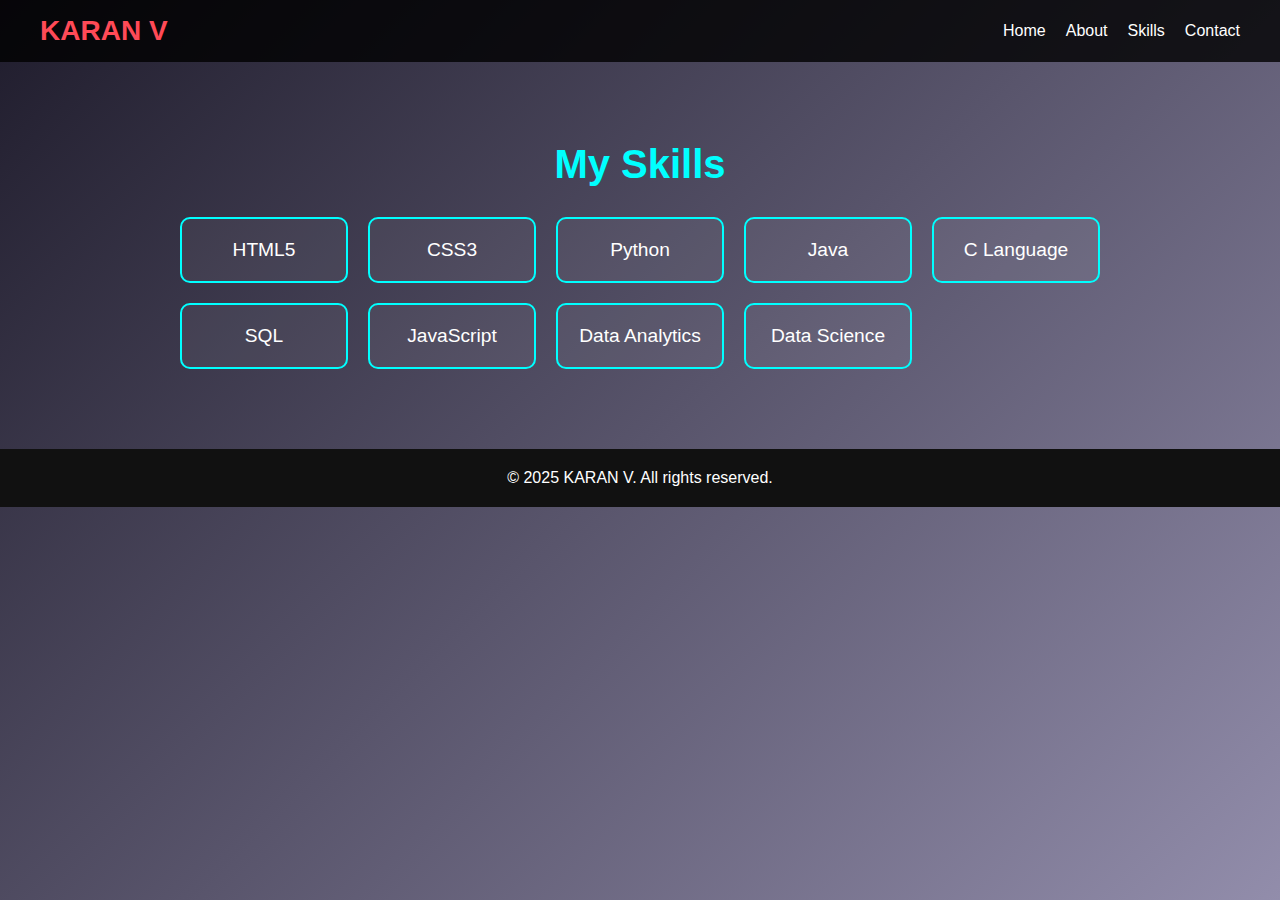
<file: skill.html>
<!DOCTYPE html>
<html lang="en">

<head>
    <meta charset="UTF-8" />
    <title>Skills</title>
    <link rel="stylesheet" href="style.css" />
    <style>
        a {
            text-decoration: none;
            color: white;
        }

        a:hover {
            color: cyan;
        }
    </style>
</head>

<body>
    <header>
        <nav>
            <div class="logo">KARAN V</div>
            <ul class="nav-links">
                <li><a href="index.html">Home</a></li>
                <li><a href="about.html">About</a></li>
                <li><a href="skills.html" class="active">Skills</a></li>
                <li><a href="index.html#contact">Contact</a></li>
            </ul>
        </nav>
    </header>

    <section class="skills-page">
        <h1>My Skills</h1>
        <div class="skills-grid">
            <a href="html5.html" target="_blank">
                <div class="skill-box">HTML5</div>
            </a>
            <a href="css3.html" target="_blank">
                <div class="skill-box">CSS3</div>
            </a>
            <a href="python.html" target="_blank">
                <div class="skill-box">Python</div>
            </a>
            <a href="java.html" target="_blank">
                <div class="skill-box">Java</div>
            </a>
            <a href="c.html" target="_blank">
                <div class="skill-box">C Language</div>
            </a>
            <a href="sql.html" target="_blank">
                <div class="skill-box">SQL</div>
            </a>

            <a href="js.html" target="_blank">
                <div class="skill-box">JavaScript</div>
            </a>
            <a href="analytics.html" target="_blank">
                <div class="skill-box">Data Analytics</div>
            </a>
            <a href="science.html" target="_blank">
                <div class="skill-box">Data Science</div>
            </a>
        </div>
    </section>

    <footer>
        <p>&copy; 2025 KARAN V. All rights reserved.</p>
    </footer>
</body>

</html>
</file>
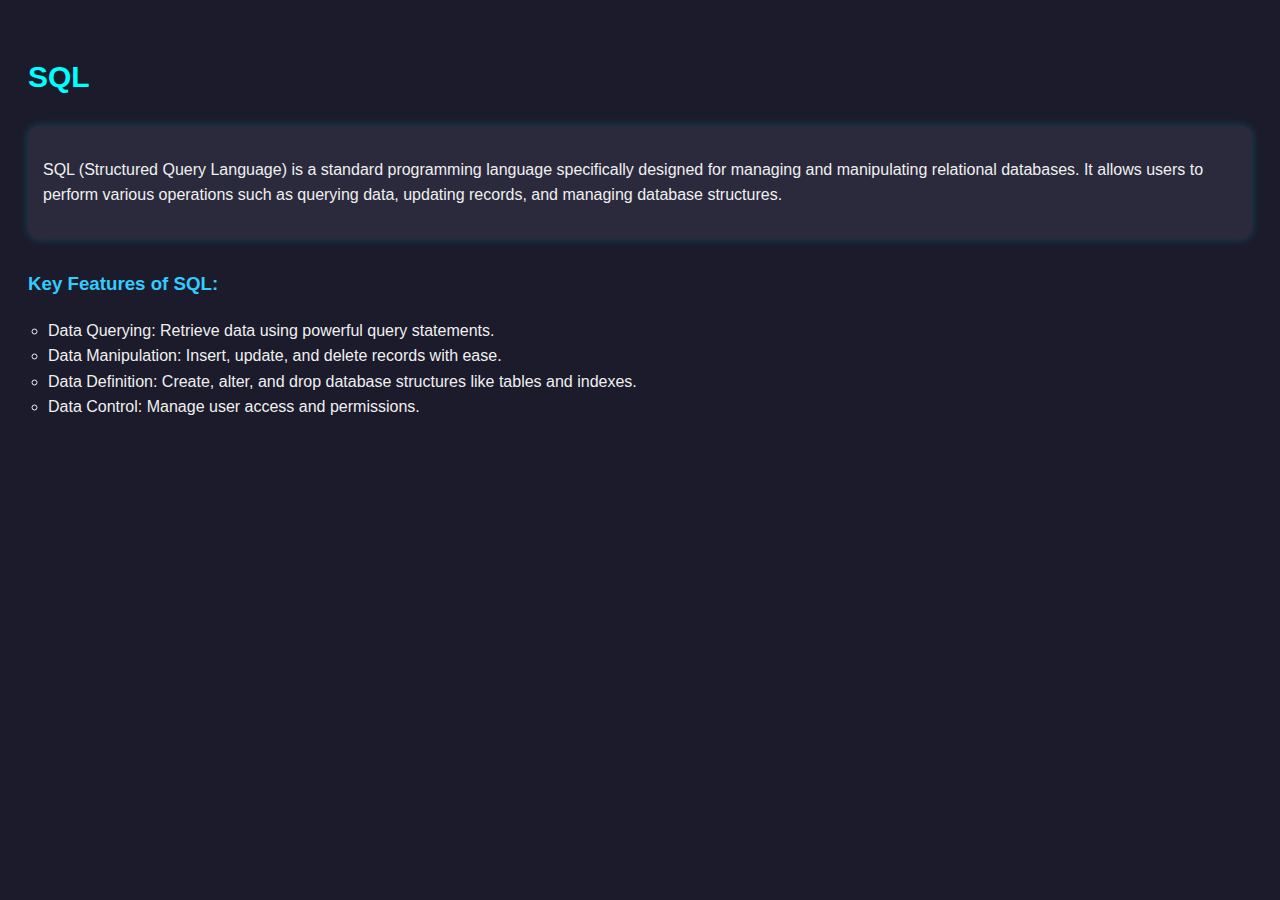
<file: sql.html>
<!DOCTYPE html>
<html lang="en">

<head>
    <meta charset="UTF-8" />
    <meta name="viewport" content="width=device-width, initial-scale=1.0" />
    <title>SQL</title>
    <style>
        body {
            background-color: #1b1b2b;
            color: #f0f0f0;
            font-family: 'Segoe UI', sans-serif;
            padding: 20px;
            line-height: 1.6;
        }

        h2 {
            color: #00ffff;
            font-size: 30px;
        }

        h3 {
            color: #33ccff;
            margin-top: 30px;
        }

        ul {
            list-style-type: circle;
            padding-left: 20px;
        }

        a {
            color: #00bfff;
            text-decoration: none;
        }

        a:hover {
            text-decoration: underline;
            color: #66e0ff;
        }

        .head {
            background-color: #2a2a3c;
            padding: 15px;
            border-radius: 10px;
            margin-top: 20px;
            box-shadow: 0 0 10px rgba(0, 255, 255, 0.2);
        }

        code {
            background-color: #111;
            padding: 10px;
            display: block;
            color: #00ff99;
            font-family: monospace;
            border-radius: 5px;
            white-space: pre-wrap;
        }

        footer {
            text-align: center;
            margin-top: 40px;
            color: #aaa;
            font-size: 14px;
        }

        /* Animations */
        .fade-in {
            opacity: 0;
            transform: translateY(30px);
            transition: opacity 1s ease-out, transform 1s ease-out;
        }

        .fade-in.visible {
            opacity: 1;
            transform: translateY(0);
        }

        .delay-1 {
            transition-delay: 0.2s;
        }

        .delay-2 {
            transition-delay: 0.4s;
        }

        .delay-3 {
            transition-delay: 0.6s;
        }

        .delay-4 {
            transition-delay: 0.8s;
        }

        .delay-5 {
            transition-delay: 1s;
        }

        .delay-6 {
            transition-delay: 1.2s;
        }
    </style>
</head>

<body>
    <h2 class="fade-in">SQL</h2>

    <div class="head fade-in delay-1">
        <p>
            SQL (Structured Query Language) is a standard programming language specifically designed for managing and
            manipulating relational databases.
            It allows users to perform various operations such as querying data, updating records, and managing database
            structures.
        </p>
    </div>

    <h3 class="fade-in delay-2">Key Features of SQL:</h3>
    <ul class="fade-in delay-3">
        <li>Data Querying: Retrieve data using powerful query statements.</li>
        <li>Data Manipulation: Insert, update, and delete records with ease.</li>
        <li>Data Definition: Create, alter, and drop database structures like tables and indexes.</li>
        <li>Data Control: Manage user access and permissions.</li>
    </ul>

    <h3 class="fade-in delay-4">Basic SQL Commands:</h3>
    <div class="head fade-in delay-5">
        <pre><code>
SELECT column1, column2 FROM table_name WHERE condition;
INSERT INTO table_name (column1, column2) VALUES (value1, value2);
UPDATE table_name SET column1 = value1 WHERE condition;
DELETE FROM table_name WHERE condition;

CREATE TABLE table_name (column1 datatype, column2 datatype);
ALTER TABLE table_name ADD column_name datatype;
DROP TABLE table_name;
    </code></pre>
    </div>

    <footer class="fade-in delay-6">
        <p>&copy; 2025 KARAN V. All rights reserved.</p>
    </footer>

    <script>
        document.addEventListener("DOMContentLoaded", () => {
            const elements = document.querySelectorAll(".fade-in");
            elements.forEach((el, index) => {
                setTimeout(() => {
                    el.classList.add("visible");
                }, 200 * index);
            });
        });

    </script>
</body>

</html>
</file>
<file: style.css>
/* Reset */
* {
    margin: 0;
    padding: 0;
    box-sizing: border-box;
}

body {
    font-family: 'Segoe UI', sans-serif;
    background: linear-gradient(135deg, #1f1c2c, #928dab);
    color: #fff;
    scroll-behavior: smooth;
}

header {
    background: rgba(0, 0, 0, 0.8);
    padding: 15px 40px;
    position: sticky;
    top: 0;
    z-index: 1000;
}

nav {
    display: flex;
    justify-content: space-between;
    align-items: center;
}

.logo {
    font-size: 28px;
    font-weight: bold;
    color: #ff4a57;
}

.nav-links {
    list-style: none;
    display: flex;
}

.nav-links li {
    margin-left: 20px;
}

.nav-links a {
    text-decoration: none;
    color: white;
    transition: 0.3s;
}

.nav-links a:hover {
    color: #ff4a57;
}

.hero {
    height: 90vh;
    display: flex;
    flex-direction: column;
    justify-content: center;
    align-items: center;
    text-align: center;
}

.hero h1 {
    font-size: 3em;
    margin-bottom: 10px;
}

.hero h2 {
    font-size: 1.5em;
    margin-bottom: 20px;
}

.highlight {
    color: #ff4a57;
}


section {
    padding: 50px 20px;
    text-align: center;
}

.skills-list {
    list-style: none;
    display: flex;
    justify-content: center;
    gap: 15px;
    flex-wrap: wrap;
}

.skills-list li {
    background: #00000050;
    padding: 10px 20px;
    border-radius: 10px;
}

form {
    max-width: 400px;
    margin: 0 auto;
    display: flex;
    flex-direction: column;
    gap: 15px;
}

input,
textarea {
    padding: 10px;
    border-radius: 5px;
    border: none;
    font-size: 1em;
}

button {
    background: #ff4a57;
    border: none;
    padding: 10px;
    border-radius: 5px;
    color: white;
    cursor: pointer;
}

button:hover {
    background: #e33a4d;
}

footer {
    text-align: center;
    padding: 20px;
    background: #111;
}

.hero {
    height: 100vh;
    display: flex;
    flex-direction: column;
    justify-content: center;
    align-items: center;
    text-align: center;
    background: linear-gradient(145deg, #1c1c2c, #3e3e60);
}

.profile-pic {
    max-width: 100%;
    height: auto;
    border-radius: 50%;
    border: 5px solid aqua;
    overflow: hidden;
    margin-bottom: 20px;
    transition: transform 0.3s ease, box-shadow 0.3s ease;
}

.profile-pic {
    max-width: 100%;
    height: auto;
    border-radius: 50%;
    border: 4px solid black;
    box-shadow: 0 0 20px black;
}


.profile-pic img {
    width: 100%;
    height: 100%;
    object-fit: cover;
}

.profile-pic:hover {
    transform: scale(1.05);
    box-shadow: 0 0 25px aqua;
}

.about-section {
    padding: 80px 20px;
    max-width: 800px;
    margin: auto;
    text-align: center;
}

.about-section h1 {
    font-size: 2.5rem;
    margin-bottom: 20px;
    color: aqua;
}

.about-section p {
    font-size: 1.2rem;
    line-height: 1.6;
    margin-bottom: 15px;
    color: #f0f0f0;
}

.skills-page {
    padding: 80px 20px;
    max-width: 1000px;
    margin: auto;
    text-align: center;
}

.skills-page h1 {
    font-size: 2.5rem;
    margin-bottom: 30px;
    color: aqua;
}

.skills-grid {
    display: grid;
    grid-template-columns: repeat(auto-fit, minmax(150px, 1fr));
    gap: 20px;
    padding: 0 20px;
}

.skill-box {
    background-color: rgba(255, 255, 255, 0.05);
    border: 2px solid aqua;
    padding: 20px;
    border-radius: 10px;
    font-size: 1.2rem;
    transition: transform 0.3s ease, box-shadow 0.3s ease;
    color: #fff;
}

.skill-box:hover {
    transform: translateY(-8px);
    box-shadow: 0 0 15px aqua;
}

.contact-page {
    padding: 80px 20px;
    max-width: 600px;
    margin: auto;
    text-align: center;
}

body {
    background: linear-gradient(135deg, #1f1c2c, #928dab);
    background-attachment: fixed;
    color: white;
}

.contact-page {
    position: relative;
    padding: 100px 20px;
    max-width: 600px;
    margin: auto;
    text-align: center;
    backdrop-filter: blur(10px);
    background: rgba(0, 0, 0, 0.4);
    border-radius: 20px;
    box-shadow: 0 0 30px rgba(0, 255, 255, 0.2);
    z-index: 1;
}


.contact-page h1 {
    font-size: 2.5rem;
    margin-bottom: 30px;
    color: aqua;
}

form {
    display: flex;
    flex-direction: column;
    gap: 15px;
}

input,
textarea {
    padding: 12px;
    font-size: 1rem;
    border-radius: 8px;
    border: none;
    background: rgba(255, 255, 255, 0.1);
    color: #fff;
    outline: none;
}

input[type="file"] {
    background: none;
    color: #ccc;
}

.file-label {
    text-align: left;
    font-size: 0.95rem;
    color: #ccc;
}

textarea {
    resize: none;
}

button {
    background-color: aqua;
    color: black;
    border: none;
    padding: 12px;
    font-size: 1.1rem;
    border-radius: 8px;
    cursor: pointer;
    transition: 0.3s;
}

button:hover {
    background-color: #00cccc;
}

.intro {
    max-width: 700px;
    margin-top: 20px;
    padding: 0 20px;
    font-size: 1.1rem;
    color: #eee;
    line-height: 1.8;
    text-align: center;
    animation: fadeInUp 1s ease forwards;
    opacity: 0;
}

@keyframes fadeInUp {
    from {
        transform: translateY(30px);
        opacity: 0;
    }

    to {
        transform: translateY(0px);
        opacity: 1;
    }
}

.social-icons {
    margin-top: 20px;
}

.social-icons a {
    margin: 0 10px;
    font-size: 24px;
    display: inline-block;
    transition: transform 0.3s ease;
}

.social-icons a:hover {
    transform: scale(1.2);
}

/* Original colors */
.github i {
    color: black;
}

.linkedin i {
    color: #0077b5;
}

.whatsapp i {
    color: #25D366;
}

.fas.fa-envelope {
    color: #e44aff;
}

.instagram i {
    color: #a41c49;
}

.skills a {
    text-decoration: none;
    color: inherit;
}

.skills a:hover {
    color: #00ffd5;
    text-decoration: none;
}
</file>
